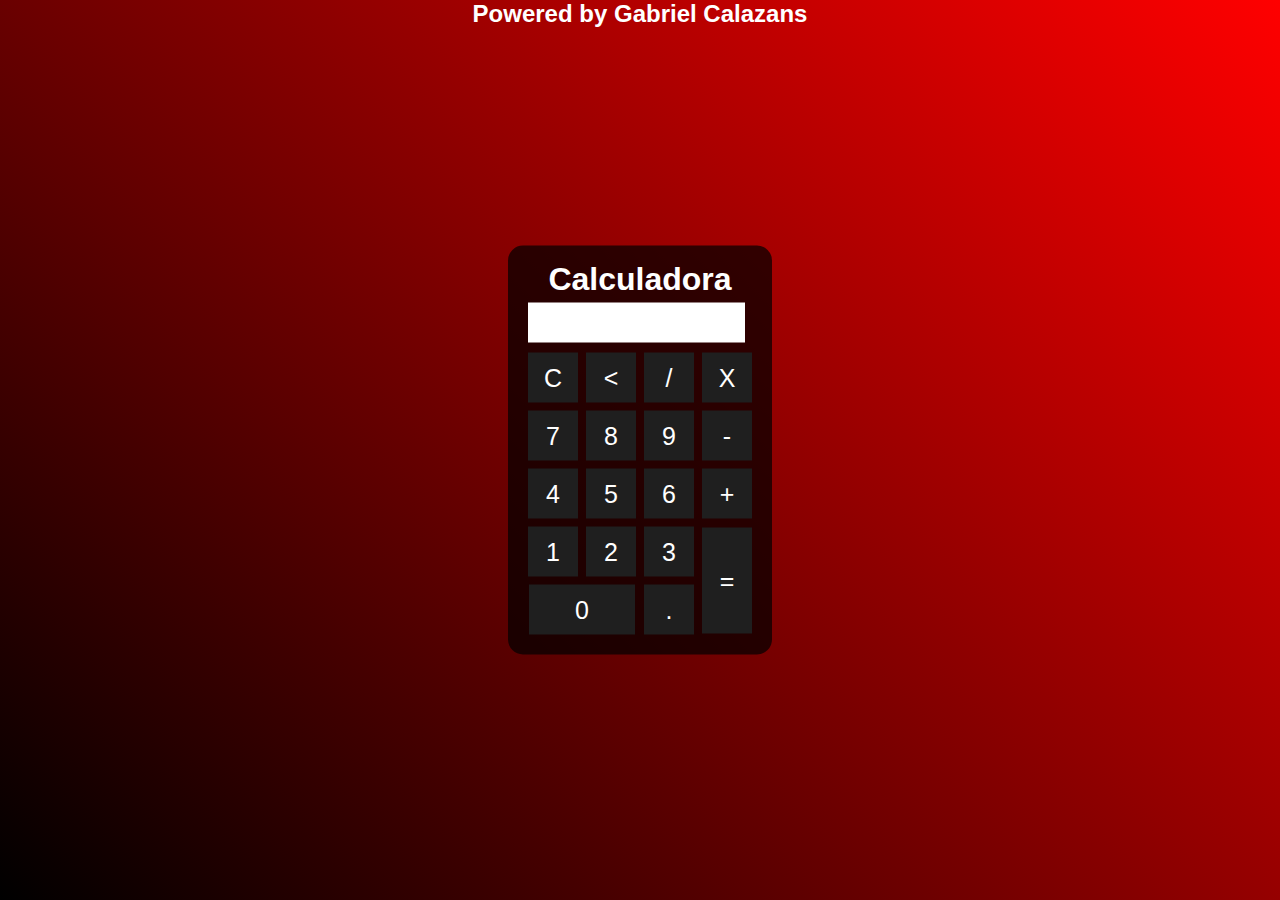
<file: projeto calculadora/index.html>
<!DOCTYPE html>
<html lang="pt-br">
<head>
    <meta charset="UTF-8">
    <meta name="viewport" content="width=device-width, initial-scale=1.0">
    <link rel="stylesheet" href="style.css">
    <title>Calculadora</title>
    
</head>
<body>  
    <div class="fundo">
        <h2>Powered by Gabriel Calazans</h2>
        <div class="calculadora">
            <h1>Calculadora</h1>
            <p id="resultado"> </p>
            <table>
                <tr>
                    <td> <button class="botao" onclick="clean()">C</button></td>
                    <td> <button class="botao" onclick="back()" ><</button></td>
                    <td> <button class="botao" onclick="insert('/')">/</button></td>
                    <td> <button class="botao" onclick="insert('*')">X</button></td>
                </tr>
                <tr>
                    <td> <button class="botao" onclick="insert('7')">7</button></td>
                    <td> <button class="botao" onclick="insert('8')" >8</button></td>
                    <td> <button class="botao" onclick="insert('9')" >9</button></td>
                    <td> <button class="botao" onclick="insert('-')" >-</button></td>
                </tr>
                <tr>
                    <td> <button class="botao" onclick="insert('4')" >4</button></td>
                    <td> <button class="botao" onclick="insert('5')" >5</button></td>
                    <td> <button class="botao" onclick="insert('6')" >6</button></td>
                    <td> <button class="botao" onclick="insert('+')" >+</button></td>
                </tr>
                <tr>
                    <td> <button class="botao" onclick="insert('1')">1</button></td>
                    <td> <button class="botao" onclick="insert('2')" >2</button></td>
                    <td> <button class="botao" onclick="insert('3')" >3</button></td>
                    <td rowspan="2"> <button class="botao" style="height: 106px;" onclick="calcular()">=</button></td>
                </tr>
                <tr>
                    <td colspan="2"> <button class="botao" style="width: 106px;" onclick="insert('0')" >0</button></td>
                    <td> <button class="botao" onclick="insert('.')">.</button></td>
                </tr>
            </table>
        </div>
    </div>
    <script src="script.js"></script>
</body>
</html>
</file>
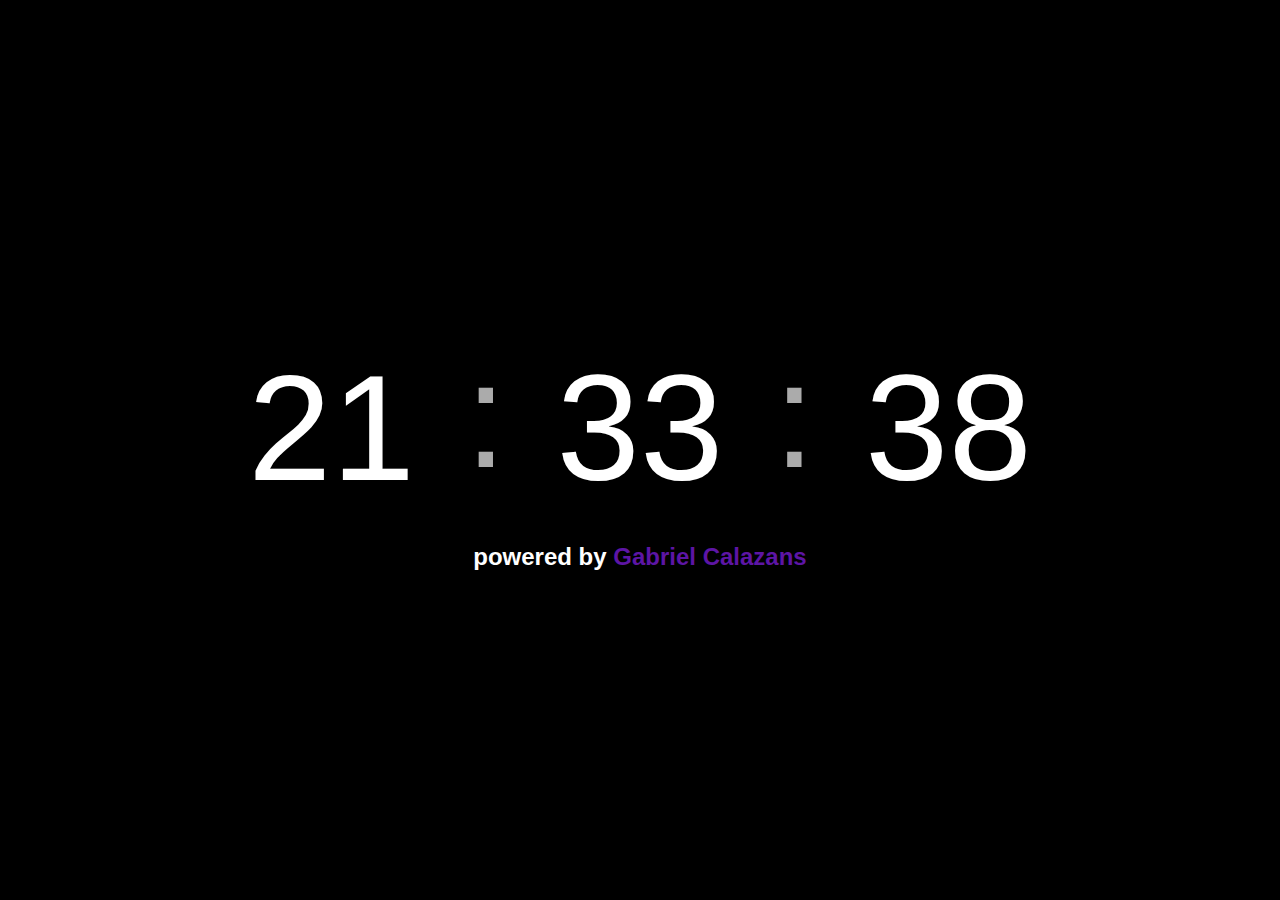
<file: projeto relogio digital/index.html>
<!DOCTYPE html>
<html lang="pt-br">
<head>
    <meta charset="UTF-8">
    <meta name="viewport" content="width=device-width, initial-scale=1.0">
    <link rel="stylesheet" href="style.css">
    <title>Relogio Digital Calazans</title>
</head>
<body>
    <div class="clock">
        <span id="hours">00</span>
        <span id="minutes">00</span>
        <span id="seconds">00</span>
    </div>
    <h2>powered by <strong>Gabriel Calazans</strong></h2>
</body>
<script src="script.js"></script>
</html>
</file>
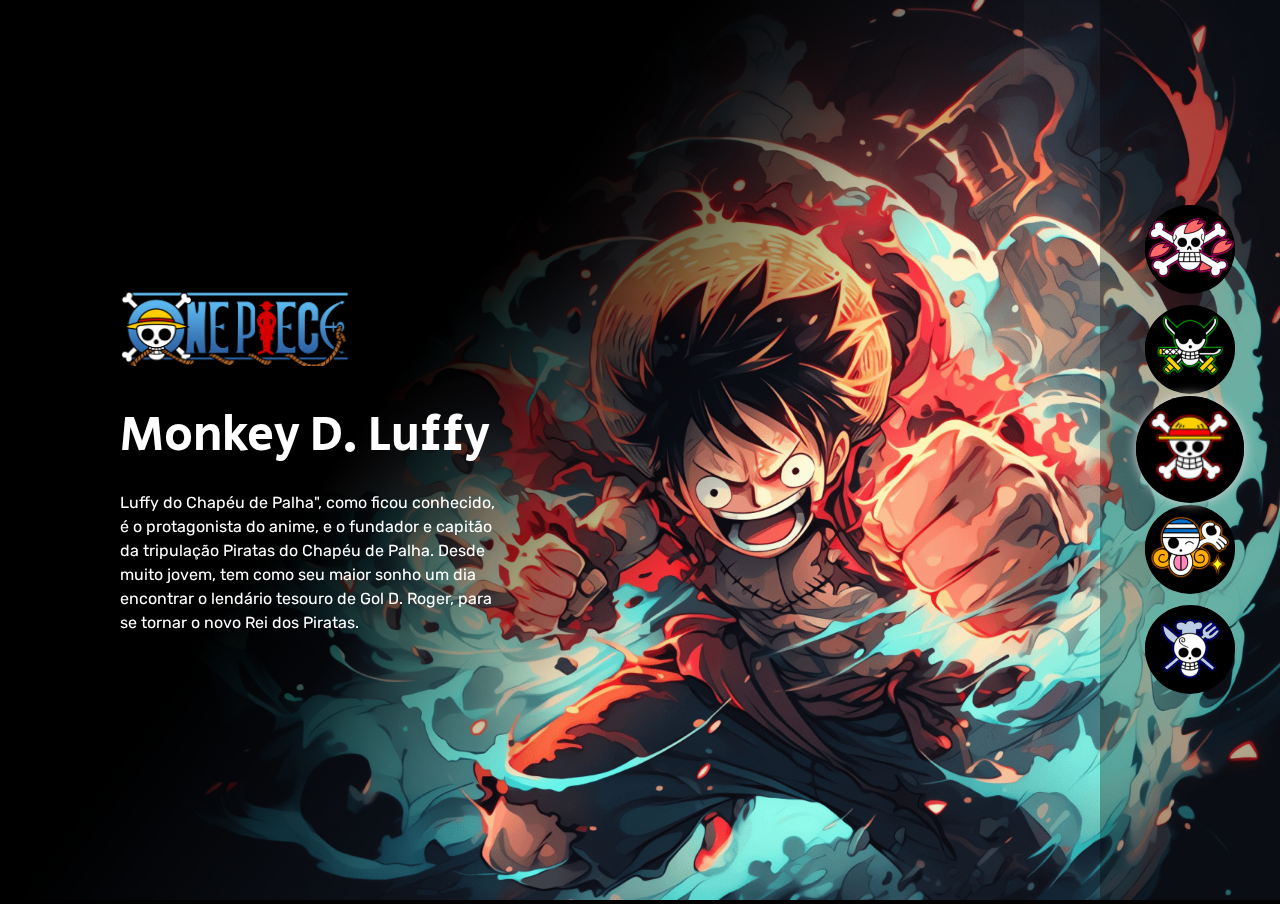
<file: projeto-one-piece-final-main/index.html>
<!DOCTYPE html>
<html lang="pt-BR">
	<head>
		<meta charset="UTF-8" />
		<meta name="viewport" content="width=device-width, initial-scale=1.0" />

		<link rel="preconnect" href="https://fonts.googleapis.com" />
		<link rel="preconnect" href="https://fonts.gstatic.com" crossorigin />
		<link href="https://fonts.googleapis.com/css2?family=Rubik&family=Secular+One&display=swap" rel="stylesheet" />

		<link rel="stylesheet" href="./src/css/reset.css" />
		<link rel="stylesheet" href="./src/css/estilos.css" />
		<link rel="stylesheet" href="./src/css/responsivo.css" />

		<title>One Piece</title>
	</head>

	<body>
		<main class="personagens">
			<div class="personagem">
				<img class="imagem" src="./src/imagens/personagem-tony-chopper.png" alt="Personagem Tony Chopper" />
				<div class="conteudo">
					<i class="logo"></i>
					<h2 class="nome-personagem">Tony Chopper</h2>
					<p class="descricao">Esta pequena rena ganhou a habilidade de mudar sua forma e de pensar como humanos após comer a fruta Hito Hito no Mi. Chopper é um valioso membro da tripulação dos Piratas do Chapéu de Palha, atuando como médico da tripulação.</p>
				</div>
			</div>

			<div class="personagem">
				<img class="imagem" src="./src/imagens/personagem-roronoa-zoro.png" alt="Personagem Roronoa Zoro" />
				<div class="conteudo">
					<i class="logo"></i>
					<h2 class="nome-personagem">Roronoa Zoro</h2>
					<p class="descricao">Primeiro pirata (segundo membro se contarmos com Luffy) a se juntar à tripulação de Piratas do Chapéu de Palha, Zoro aceitou o convite de Luffy após o capitão salvar sua vida.</p>
				</div>
			</div>

			<div class="personagem selecionado">
				<img class="imagem" src="./src/imagens/personagem-monkey-d-luffy.png" alt="Personagem Monkey D. Luffy" />
				<div class="conteudo">
					<i class="logo"></i>
					<h2 class="nome-personagem">Monkey D. Luffy</h2>
					<p class="descricao">Luffy do Chapéu de Palha", como ficou conhecido, é o protagonista do anime, e o fundador e capitão da tripulação Piratas do Chapéu de Palha. Desde muito jovem, tem como seu maior sonho um dia encontrar o lendário tesouro de Gol D. Roger, para se tornar o novo Rei dos Piratas.</p>
				</div>
			</div>

			<div class="personagem">

				<img class="imagem" src="./src/imagens/personagem-nami.png" alt="Personagem Nami" />
				<div class="conteudo">
					<i class="logo"></i>
					<h2 class="nome-personagem">Nami</h2>
					<p class="descricao">órfã de guerra, ainda criança Nami foi adotada por Bell-mère, uma mulher da Marinha. Enquanto crescia ao lado de sua irmã adotiva Nojiko, Nami já demonstrava sua paixão por desenhar mapas, sonhando em um dia fazer o mapa de todo o mundo.</p>
				</div>
			</div>

			<div class="personagem">
				<img class="imagem" src="./src/imagens/personagem-sanji.png" alt="Personagem Sanji" />
				<div class="conteudo">
					<i class="logo"></i>
					<h2 class="nome-personagem">Sanji</h2>
					<p class="descricao">Também conhecido como "Perna Negra" Sanji, este pirata foi o quinto a integrar a tripulação de Luffy. Suas ações como pirata lhe renderam a terceira maior recompensa entre os membros do Chapéu de Palha, além de atuar como cozinheiro oficial do grupo.</p>
				</div>
			</div>
		</main>
		<ul class="botoes">
			<li>
				<button class="botao">
					<img src="./src/imagens/tripulacao-chopper.png" alt="Tripulação Chopper" />
				</button>
			</li>
			<li>
				<button class="botao">
					<img src="./src/imagens/tripulacao-zoro.png" alt="Tripulação Roronoa Zoro" />
				</button>
			</li>
			<li>
				<button class="botao selecionado">
					<img src="./src/imagens/tripulacao-luffy.png" alt="Tripulação Monkey D. Luffy" />
				</button>
			</li>
			<li>
				<button class="botao">
					<img src="./src/imagens/tripulacao-nami.png" alt="Tripulação Nami" />
				</button>
			</li>
			<li>
				<button class="botao">
					<img src="./src/imagens/tripulacao-sanji.png" alt="Tripulação Sanji" />
				</button>
			</li>
		</ul>

		<script src="./src/js/index.js"></script>
	</body>
</html>
</file>
<file: projeto calculadora/style.css>
*{
    margin: 0;
    padding: 0;
}
.fundo{
    background-image: linear-gradient(45deg, black, red);
    height: 100vh;
    color: white;
    font-family: Arial;
    text-align: center;
}
.calculadora{
    position: absolute;
    background-color: rgba(0, 0, 0, 0.7);
    top: 50%;
    left: 50%;
    transform: translate(-50%,-50%);
    border-radius: 15px;
    padding: 15px;
}
.botao{
    width: 50px;
    height: 50px;
    font-size: 25px;
    cursor: pointer;
    background-color: rgb(31, 31, 31);
    border: none;
    color: #ffff;
    margin: 3px;

}
.botao:hover{
    background-color: black;
}
#resultado{
    width: 207px;
    height: 30px;
    margin: 5px;
    font-size: 25px;
    color: black;
    text-align: right;
    padding: 5px;
    background-color: #ffff;
}
</file>
<file: projeto relogio digital/style.css>
:root{
    --color-dark: #000;
    --color-white: #fff;
    --color-light: #ababab;
    --color-purple: #5d15a5;
}
*{
    background-color: var(--color-dark);
    color: var(--color-white);
    font-family: 'Gill Sans', 'Gill Sans MT', Calibri, 'Trebuchet MS', sans-serif;
    margin: 0;
    padding: 0;
}
body{
    display: flex;
    justify-content: center;
    align-items: center;
    min-height: 100vh;
    flex-direction: column;
    gap: 16px;
}

.clock{
    display: flex;
    gap: 50px;
    flex-wrap: wrap;

}

.clock span{
    font-size: 150px;
    display: flex;
    align-items: center;
    gap: 50px;
}
.clock span:not(:last-child)::after{
    content: ":";
    margin-bottom: 25px;
    color: var(--color-light);
}

h2 strong{
    color: var(--color-purple);
}
</file>
<file: projeto-one-piece-final-main/src/css/estilos.css>
body {
    background-color: #000000;
    overflow: hidden;
}

main::after {
    content: "";
    position: fixed;
    top: 0;
    left: 0;
    min-height: 100vh;
    width: 80vw;

    background: linear-gradient(-233deg, #000 40%, rgba(0, 0, 0, 0) 65%) no-repeat;
}

main .personagem {
    display: none;
    height: 100vh;
}

main .personagem.selecionado {
    display: block;
}

main .personagem .imagem {
    width: 100%;
    height: 100%;
    object-fit: cover;
}

.conteudo {
    position: absolute;
    top: 0;
    left: 120px;
    display: flex;
    flex-direction: column;
    justify-content: center;
    min-height: 100vh;
    max-width: 380px;
    z-index: 1;
}

.conteudo .nome-personagem {
    color: #ffffff;
    font-size: 48px;
    font-family: "Secular One";
    font-weight: 400;
    margin-bottom: 20px;
}

.conteudo .descricao {
    color: #ffffff;
    font-family: "Rubik";
    line-height: 24px;
}

.conteudo .logo {
    background-image: url("../imagens/one-piece-logo.png");
    background-size: cover;
    height: 100px;
    width: 230px;
    margin-bottom: 35px;
}

.botoes {
    position: fixed;
    top: 0;
    right: 0;
    display: flex;
    flex-direction: column;
    min-height: 100vh;
    width: 180px;
    justify-content: center;
    align-items: center;
    gap: 10px;
    background-color: rgba(0, 0, 0, 0.3);
}

.botoes .botao {
    border: none;
    background: #000000;
    cursor: pointer;
    border-radius: 50%;
}

.botoes .botao img {
    border-radius: 50%;
}

.botoes .botao.selecionado {
    transform: scale(1.2);
    box-shadow: 0 0 10px #D9D9D9;
}
</file>
<file: projeto-one-piece-final-main/src/css/responsivo.css>
@media (max-width: 769px) {
    main::after {
        background: linear-gradient(0deg, #000 20%, rgba(0, 0, 0, 0.00) 65%) no-repeat;
        width: 100vw;
    }

    main .personagem .imagem {
        height: 85%;
    }

    .conteudo {
        justify-content: flex-end;
        left: 0;
        top: -20%;
        max-width: 100vw;
        padding: 30px;
    }

    .conteudo .nome-personagem {
        font-size: 36px;
    }

    .conteudo .descricao {
        max-width: 500px;
    }

    .botoes {
        flex-direction: row;
        align-items: flex-end;
        width: 100%;
        padding: 30px;
    }

    .botoes .botao img {
        max-width: 60px;
    }
}

@media (max-width: 425px) {
    main .personagem .imagem {
        height: auto;
    }

    .conteudo .logo {
        width: 170px;
        height: 75px;
    }

    .conteudo {
        top: -30%;
    }

    .conteudo .nome-personagem {
        font-size: 24px;
    }

    .botoes {
        padding: 20px;
        top: -20%;
    }

    .botoes .botao img {
        max-width: 50px;
    }
}
</file>
